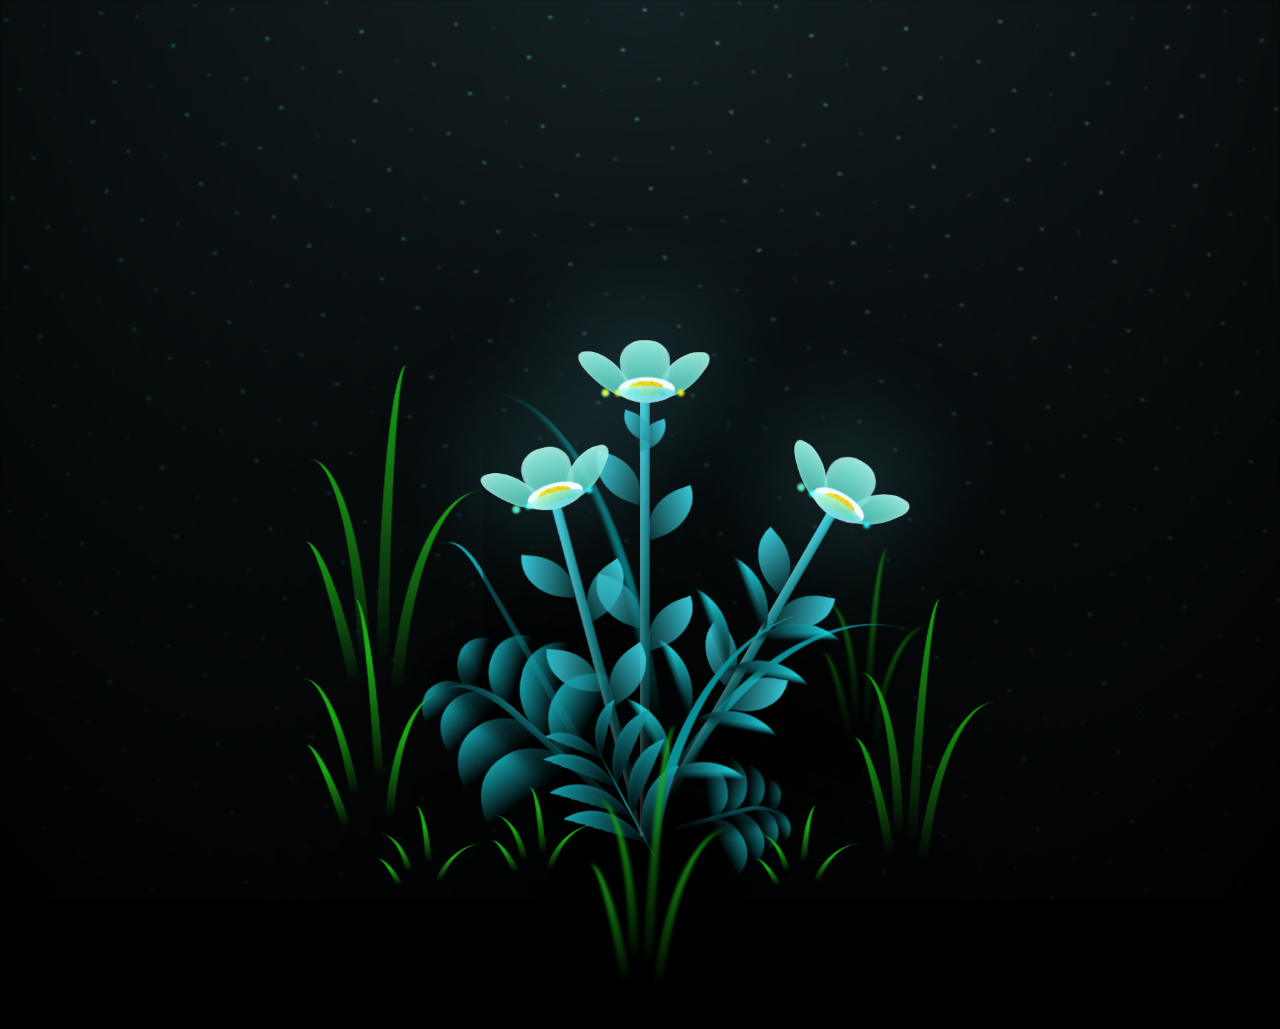
<file: index.html>
<!DOCTYPE html>
<html lang="vi">
<head>
    <meta charset="UTF-8">
    <meta name="viewport" content="width=device-width, initial-scale=1.0">
    <title>Chúc mừng 8/3</title>
    <link rel="stylesheet" href="style.css">
    <link rel="icon" type="image/x-icon" href="trái tim .jpg">
</head>
<body class="not-loaded">
    <div class="happy-womens-day">Happy International Women's Day 8/3</div>
    <div class="night"></div>
    <div class="flowers">
    </div>
    <body class="not-loaded">
        <div class="night"></div>
        <div class="flowers">
          <div class="flower flower--1">
            <div class="flower__leafs flower__leafs--1">
              <div class="flower__leaf flower__leaf--1"></div>
              <div class="flower__leaf flower__leaf--2"></div>
              <div class="flower__leaf flower__leaf--3"></div>
              <div class="flower__leaf flower__leaf--4"></div>
              <link rel="stylesheet" href="./style.css">
              

              <div class="flower__white-circle"></div>
      
              <div class="flower__light flower__light--1"></div>
              <div class="flower__light flower__light--2"></div>
              <div class="flower__light flower__light--3"></div>
              <div class="flower__light flower__light--4"></div>
              <div class="flower__light flower__light--5"></div>
              <div class="flower__light flower__light--6"></div>
              <div class="flower__light flower__light--7"></div>
              <div class="flower__light flower__light--8"></div>
      
            </div>
            <div class="flower__line">
              <div class="flower__line__leaf flower__line__leaf--1"></div>
              <div class="flower__line__leaf flower__line__leaf--2"></div>
              <div class="flower__line__leaf flower__line__leaf--3"></div>
              <div class="flower__line__leaf flower__line__leaf--4"></div>
              <div class="flower__line__leaf flower__line__leaf--5"></div>
              <div class="flower__line__leaf flower__line__leaf--6"></div>
            </div>
          </div>
      
          <div class="flower flower--2">
            <div class="flower__leafs flower__leafs--2">
              <div class="flower__leaf flower__leaf--1"></div>
              <div class="flower__leaf flower__leaf--2"></div>
              <div class="flower__leaf flower__leaf--3"></div>
              <div class="flower__leaf flower__leaf--4"></div>
              <div class="flower__white-circle"></div>
      
              <div class="flower__light flower__light--1"></div>
              <div class="flower__light flower__light--2"></div>
              <div class="flower__light flower__light--3"></div>
              <div class="flower__light flower__light--4"></div>
              <div class="flower__light flower__light--5"></div>
              <div class="flower__light flower__light--6"></div>
              <div class="flower__light flower__light--7"></div>
              <div class="flower__light flower__light--8"></div>
      
            </div>
            <div class="flower__line">
              <div class="flower__line__leaf flower__line__leaf--1"></div>
              <div class="flower__line__leaf flower__line__leaf--2"></div>
              <div class="flower__line__leaf flower__line__leaf--3"></div>
              <div class="flower__line__leaf flower__line__leaf--4"></div>
            </div>
          </div>
      
          <div class="flower flower--3">
            <div class="flower__leafs flower__leafs--3">
              <div class="flower__leaf flower__leaf--1"></div>
              <div class="flower__leaf flower__leaf--2"></div>
              <div class="flower__leaf flower__leaf--3"></div>
              <div class="flower__leaf flower__leaf--4"></div>
              <div class="flower__white-circle"></div>
      
              <div class="flower__light flower__light--1"></div>
              <div class="flower__light flower__light--2"></div>
              <div class="flower__light flower__light--3"></div>
              <div class="flower__light flower__light--4"></div>
              <div class="flower__light flower__light--5"></div>
              <div class="flower__light flower__light--6"></div>
              <div class="flower__light flower__light--7"></div>
              <div class="flower__light flower__light--8"></div>
      
            </div>
            <div class="flower__line">
              <div class="flower__line__leaf flower__line__leaf--1"></div>
              <div class="flower__line__leaf flower__line__leaf--2"></div>
              <div class="flower__line__leaf flower__line__leaf--3"></div>
              <div class="flower__line__leaf flower__line__leaf--4"></div>
            </div>
          </div>
      
          <div class="grow-ans" style="--d:1.2s">
            <div class="flower__g-long">
              <div class="flower__g-long__top"></div>
              <div class="flower__g-long__bottom"></div>
            </div>
          </div>
      
          <div class="growing-grass">
            <div class="flower__grass flower__grass--1">
              <div class="flower__grass--top"></div>
              <div class="flower__grass--bottom"></div>
              <div class="flower__grass__leaf flower__grass__leaf--1"></div>
              <div class="flower__grass__leaf flower__grass__leaf--2"></div>
              <div class="flower__grass__leaf flower__grass__leaf--3"></div>
              <div class="flower__grass__leaf flower__grass__leaf--4"></div>
              <div class="flower__grass__leaf flower__grass__leaf--5"></div>
              <div class="flower__grass__leaf flower__grass__leaf--6"></div>
              <div class="flower__grass__leaf flower__grass__leaf--7"></div>
              <div class="flower__grass__leaf flower__grass__leaf--8"></div>
              <div class="flower__grass__overlay"></div>
            </div>
          </div>
      
          <div class="growing-grass">
            <div class="flower__grass flower__grass--2">
              <div class="flower__grass--top"></div>
              <div class="flower__grass--bottom"></div>
              <div class="flower__grass__leaf flower__grass__leaf--1"></div>
              <div class="flower__grass__leaf flower__grass__leaf--2"></div>
              <div class="flower__grass__leaf flower__grass__leaf--3"></div>
              <div class="flower__grass__leaf flower__grass__leaf--4"></div>
              <div class="flower__grass__leaf flower__grass__leaf--5"></div>
              <div class="flower__grass__leaf flower__grass__leaf--6"></div>
              <div class="flower__grass__leaf flower__grass__leaf--7"></div>
              <div class="flower__grass__leaf flower__grass__leaf--8"></div>
              <div class="flower__grass__overlay"></div>
            </div>
          </div>
      
          <div class="grow-ans" style="--d:2.4s">
            <div class="flower__g-right flower__g-right--1">
              <div class="leaf"></div>
            </div>
          </div>
      
          <div class="grow-ans" style="--d:2.8s">
            <div class="flower__g-right flower__g-right--2">
              <div class="leaf"></div>
            </div>
          </div>
      
          <div class="grow-ans" style="--d:2.8s">
            <div class="flower__g-front">
              <div class="flower__g-front__leaf-wrapper flower__g-front__leaf-wrapper--1">
                <div class="flower__g-front__leaf"></div>
              </div>
              <div class="flower__g-front__leaf-wrapper flower__g-front__leaf-wrapper--2">
                <div class="flower__g-front__leaf"></div>
              </div>
              <div class="flower__g-front__leaf-wrapper flower__g-front__leaf-wrapper--3">
                <div class="flower__g-front__leaf"></div>
              </div>
              <div class="flower__g-front__leaf-wrapper flower__g-front__leaf-wrapper--4">
                <div class="flower__g-front__leaf"></div>
              </div>
              <div class="flower__g-front__leaf-wrapper flower__g-front__leaf-wrapper--5">
                <div class="flower__g-front__leaf"></div>
              </div>
              <div class="flower__g-front__leaf-wrapper flower__g-front__leaf-wrapper--6">
                <div class="flower__g-front__leaf"></div>
              </div>
              <div class="flower__g-front__leaf-wrapper flower__g-front__leaf-wrapper--7">
                <div class="flower__g-front__leaf"></div>
              </div>
              <div class="flower__g-front__leaf-wrapper flower__g-front__leaf-wrapper--8">
                <div class="flower__g-front__leaf"></div>
              </div>
              <div class="flower__g-front__line"></div>
            </div>
          </div>
      
          <div class="grow-ans" style="--d:3.2s">
            <div class="flower__g-fr">
              <div class="leaf"></div>
              <div class="flower__g-fr__leaf flower__g-fr__leaf--1"></div>
              <div class="flower__g-fr__leaf flower__g-fr__leaf--2"></div>
              <div class="flower__g-fr__leaf flower__g-fr__leaf--3"></div>
              <div class="flower__g-fr__leaf flower__g-fr__leaf--4"></div>
              <div class="flower__g-fr__leaf flower__g-fr__leaf--5"></div>
              <div class="flower__g-fr__leaf flower__g-fr__leaf--6"></div>
              <div class="flower__g-fr__leaf flower__g-fr__leaf--7"></div>
              <div class="flower__g-fr__leaf flower__g-fr__leaf--8"></div>
            </div>
          </div>
      
          <div class="long-g long-g--0">
            <div class="grow-ans" style="--d:3s">
              <div class="leaf leaf--0"></div>
            </div>
            <div class="grow-ans" style="--d:2.2s">
              <div class="leaf leaf--1"></div>
            </div>
            <div class="grow-ans" style="--d:3.4s">
              <div class="leaf leaf--2"></div>
            </div>
            <div class="grow-ans" style="--d:3.6s">
              <div class="leaf leaf--3"></div>
            </div>
          </div>
      
          <div class="long-g long-g--1">
            <div class="grow-ans" style="--d:3.6s">
              <div class="leaf leaf--0"></div>
            </div>
            <div class="grow-ans" style="--d:3.8s">
              <div class="leaf leaf--1"></div>
            </div>
            <div class="grow-ans" style="--d:4s">
              <div class="leaf leaf--2"></div>
            </div>
            <div class="grow-ans" style="--d:4.2s">
              <div class="leaf leaf--3"></div>
            </div>
          </div>
      
          <div class="long-g long-g--2">
            <div class="grow-ans" style="--d:4s">
              <div class="leaf leaf--0"></div>
            </div>
            <div class="grow-ans" style="--d:4.2s">
              <div class="leaf leaf--1"></div>
            </div>
            <div class="grow-ans" style="--d:4.4s">
              <div class="leaf leaf--2"></div>
            </div>
            <div class="grow-ans" style="--d:4.6s">
              <div class="leaf leaf--3"></div>
            </div>
          </div>
      
          <div class="long-g long-g--3">
            <div class="grow-ans" style="--d:4s">
              <div class="leaf leaf--0"></div>
            </div>
            <div class="grow-ans" style="--d:4.2s">
              <div class="leaf leaf--1"></div>
            </div>
            <div class="grow-ans" style="--d:3s">
              <div class="leaf leaf--2"></div>
            </div>
            <div class="grow-ans" style="--d:3.6s">
              <div class="leaf leaf--3"></div>
            </div>
          </div>
      
          <div class="long-g long-g--4">
            <div class="grow-ans" style="--d:4s">
              <div class="leaf leaf--0"></div>
            </div>
            <div class="grow-ans" style="--d:4.2s">
              <div class="leaf leaf--1"></div>
            </div>
            <div class="grow-ans" style="--d:3s">
              <div class="leaf leaf--2"></div>
            </div>
            <div class="grow-ans" style="--d:3.6s">
              <div class="leaf leaf--3"></div>
            </div>
          </div>
      
          <div class="long-g long-g--5">
            <div class="grow-ans" style="--d:4s">
              <div class="leaf leaf--0"></div>
            </div>
            <div class="grow-ans" style="--d:4.2s">
              <div class="leaf leaf--1"></div>
            </div>
            <div class="grow-ans" style="--d:3s">
              <div class="leaf leaf--2"></div>
            </div>
            <div class="grow-ans" style="--d:3.6s">
              <div class="leaf leaf--3"></div>
            </div>
          </div>
      
          <div class="long-g long-g--6">
            <div class="grow-ans" style="--d:4.2s">
              <div class="leaf leaf--0"></div>
            </div>
            <div class="grow-ans" style="--d:4.4s">
              <div class="leaf leaf--1"></div>
            </div>
            <div class="grow-ans" style="--d:4.6s">
              <div class="leaf leaf--2"></div>
            </div>
            <div class="grow-ans" style="--d:4.8s">
              <div class="leaf leaf--3"></div>
            </div>
          </div>
      
          <div class="long-g long-g--7">
            <div class="grow-ans" style="--d:3s">
              <div class="leaf leaf--0"></div>
            </div>
            <div class="grow-ans" style="--d:3.2s">
              <div class="leaf leaf--1"></div>
            </div>
            <div class="grow-ans" style="--d:3.5s">
              <div class="leaf leaf--2"></div>
            </div>
            <div class="grow-ans" style="--d:3.6s">
              <div class="leaf leaf--3"></div>
            </div>
          </div>
        </div>
    <div class="flowers">
        <div class="flower"></div>
        <div class="flower"></div>
        <div class="flower"></div>
        <div class="stem">
            <div class="leaf"></div>
            <div class="leaf"></div>
        </div>
            <script src="script.js"></script>
          </body>
</html>
</file>
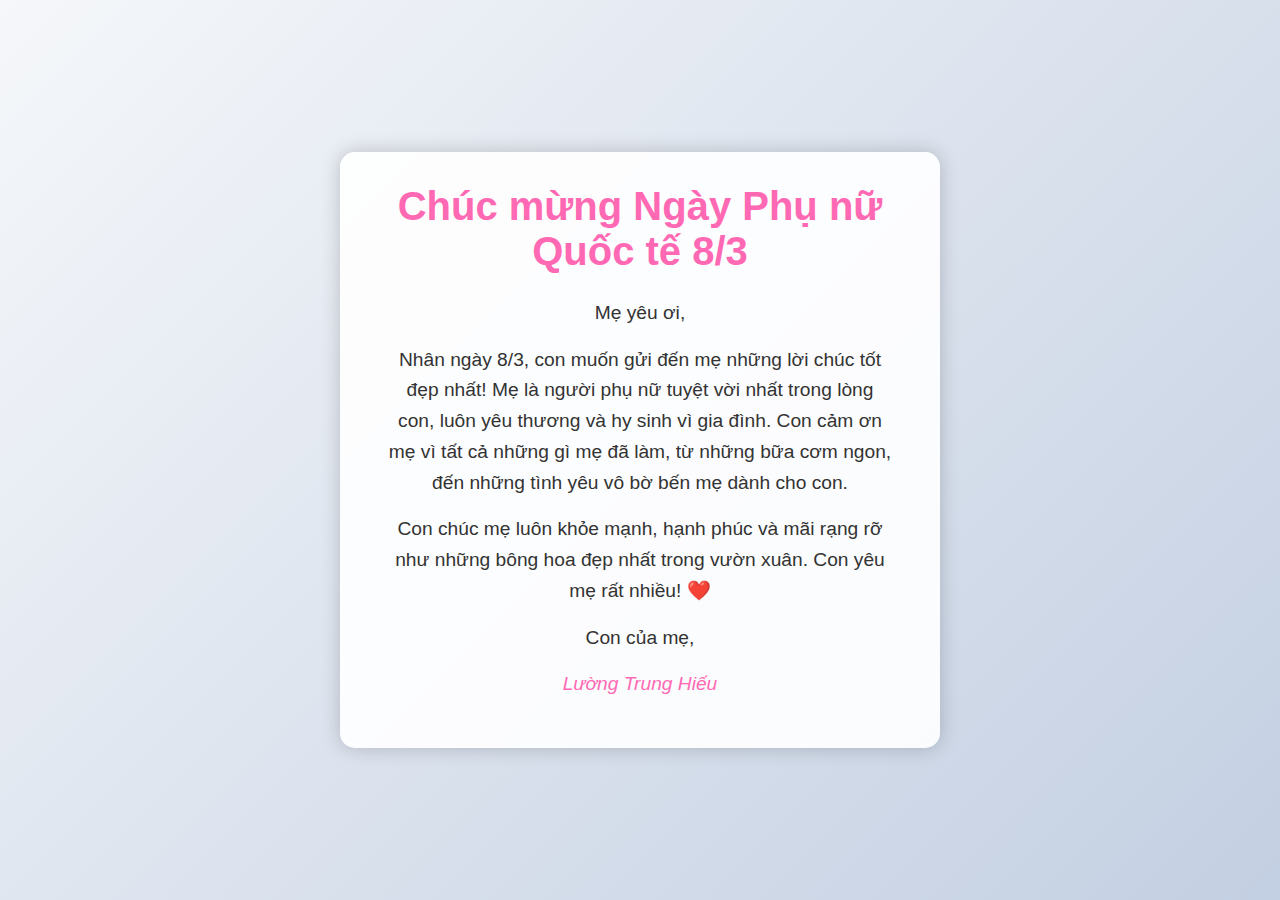
<file: greeting.html>
<!DOCTYPE html>
<html lang="vi">
<head>
    <meta charset="UTF-8">
    <meta name="viewport" content="width=device-width, initial-scale=1.0">
    <title>Gửi mẹ ❤</title>
    <link rel="stylesheet" href="greeting.css">
    <link rel="icon" type="image/x-icon" href="gửi mẹ.jpg">
</head>
<body>
    <div class="greeting-container">
        <h1>Chúc mừng Ngày Phụ nữ Quốc tế 8/3</h1>
        <div class="greeting-message">
            <p>Mẹ yêu ơi,</p>
            <p>Nhân ngày 8/3, con muốn gửi đến mẹ những lời chúc tốt đẹp nhất! Mẹ là người phụ nữ tuyệt vời nhất trong lòng con, luôn yêu thương và hy sinh vì gia đình. Con cảm ơn mẹ vì tất cả những gì mẹ đã làm, từ những bữa cơm ngon, đến những tình yêu vô bờ bến mẹ dành cho con.</p>
            <p>Con chúc mẹ luôn khỏe mạnh, hạnh phúc và mãi rạng rỡ như những bông hoa đẹp nhất trong vườn xuân. Con yêu mẹ rất nhiều! ❤️</p>
            <p>Con của mẹ,</p>
            <p>Lường Trung Hiếu</p>
        </div>
    </div>
</body>
</html>
</file>
<file: style.css>
*,
*::after,
*::before {
  padding: 0;
  margin: 0;
  box-sizing: border-box;
}

:root {
  --dark-color: #000;
}

body {
  display: flex;
  align-items: flex-end;
  justify-content: center;
  min-height: 100vh;
  background-color: var(--dark-color);
  overflow: hidden;
  perspective: 1000px;
}

.night {
  position: fixed;
  left: 50%;
  top: 0;
  transform: translateX(-50%);
  width: 100%;
  height: 100%;
  filter: blur(0.1vmin);
  background-image: radial-gradient(ellipse at top, transparent 0%, var(--dark-color)), radial-gradient(ellipse at bottom, var(--dark-color), rgba(145, 233, 255, 0.2)), repeating-linear-gradient(220deg, black 0px, black 19px, transparent 19px, transparent 22px), repeating-linear-gradient(189deg, black 0px, black 19px, transparent 19px, transparent 22px), repeating-linear-gradient(148deg, black 0px, black 19px, transparent 19px, transparent 22px), linear-gradient(90deg, #00fffa, #f0f0f0);
}

.flowers {
  position: relative;
  transform: scale(0.7);
}

.flower {
  position: absolute;
  bottom: 10vmin;
  transform-origin: bottom center;
  z-index: 10;
  --fl-speed: 0.8s;
}
.flower--1 {
  animation: moving-flower-1 4s linear infinite;
}
.flower--1 .flower__line {
  height: 70vmin;
  animation-delay: 0.3s;
}
.flower--1 .flower__line__leaf--1 {
  animation: blooming-leaf-right var(--fl-speed) 1.6s backwards;
}
.flower--1 .flower__line__leaf--2 {
  animation: blooming-leaf-right var(--fl-speed) 1.4s backwards;
}
.flower--1 .flower__line__leaf--3 {
  animation: blooming-leaf-left var(--fl-speed) 1.2s backwards;
}
.flower--1 .flower__line__leaf--4 {
  animation: blooming-leaf-left var(--fl-speed) 1s backwards;
}
.flower--1 .flower__line__leaf--5 {
  animation: blooming-leaf-right var(--fl-speed) 1.8s backwards;
}
.flower--1 .flower__line__leaf--6 {
  animation: blooming-leaf-left var(--fl-speed) 2s backwards;
}
.flower--2 {
  left: 50%;
  transform: rotate(30deg);
  animation: moving-flower-2 4s linear infinite;
}
.flower--2 .flower__line {
  height: 60vmin;
  animation-delay: 0.8s;
}
.flower--2 .flower__line__leaf--1 {
  animation: blooming-leaf-right var(--fl-speed) 1.9s backwards;
}
.flower--2 .flower__line__leaf--2 {
  animation: blooming-leaf-right var(--fl-speed) 1.7s backwards;
}
.flower--2 .flower__line__leaf--3 {
  animation: blooming-leaf-left var(--fl-speed) 1.5s backwards;
}
.flower--2 .flower__line__leaf--4 {
  animation: blooming-leaf-left var(--fl-speed) 1.3s backwards;
}
.flower--3 {
  left: 50%;
  transform: rotate(-15deg);
  animation: moving-flower-3 4s linear infinite;
}
.flower--3 .flower__line {
  animation-delay: 0.9s;
}
.flower--3 .flower__line__leaf--1 {
  animation: blooming-leaf-right var(--fl-speed) 2.5s backwards;
}
.flower--3 .flower__line__leaf--2 {
  animation: blooming-leaf-right var(--fl-speed) 2.3s backwards;
}
.flower--3 .flower__line__leaf--3 {
  animation: blooming-leaf-left var(--fl-speed) 2.1s backwards;
}
.flower--3 .flower__line__leaf--4 {
  animation: blooming-leaf-left var(--fl-speed) 1.9s backwards;
}
.flower__leafs {
  position: relative;
  animation: blooming-flower 2s backwards;
}
.flower__leafs--1 {
  animation-delay: 1.1s;
}
.flower__leafs--2 {
  animation-delay: 1.4s;
}
.flower__leafs--3 {
  animation-delay: 1.7s;
}
.flower__leafs::after {
  content: "";
  position: absolute;
  left: 0;
  top: 0;
  transform: translate(-50%, -100%);
  width: 8vmin;
  height: 8vmin;
  background-color: #6bf0ff;
  filter: blur(10vmin);
}
.flower__leaf {
  position: absolute;
  bottom: 0;
  left: 50%;
  width: 8vmin;
  height: 11vmin;
  border-radius: 51% 49% 47% 53%/44% 45% 55% 69%;
  background-color: #65e6cc;
  background-image: linear-gradient(to top, #40bbab, #a7ffee);
  transform-origin: bottom center;
  opacity: 0.9;
  box-shadow: inset 0 0 2vmin rgba(255, 255, 255, 0.5);
}
.flower__leaf--1 {
  transform: translate(-10%, 1%) rotateY(40deg) rotateX(-50deg);
}
.flower__leaf--2 {
  transform: translate(-50%, -4%) rotateX(40deg);
}
.flower__leaf--3 {
  transform: translate(-90%, 0%) rotateY(45deg) rotateX(50deg);
}
.flower__leaf--4 {
  width: 8vmin;
  height: 8vmin;
  transform-origin: bottom left;
  border-radius: 4vmin 10vmin 4vmin 4vmin;
  transform: translate(0%, 18%) rotateX(70deg) rotate(-43deg);
  background-image: linear-gradient(to top, #39c6d6, #a7ffee);
  z-index: 1;
  opacity: 0.8;
}
.flower__white-circle {
  position: absolute;
  left: -3.5vmin;
  top: -3vmin;
  width: 9vmin;
  height: 4vmin;
  border-radius: 50%;
  background-color: #fff;
}
.flower__white-circle::after {
  content: "";
  position: absolute;
  left: 50%;
  top: 45%;
  transform: translate(-50%, -50%);
  width: 60%;
  height: 60%;
  border-radius: inherit;
  background-image: repeating-linear-gradient(135deg, rgba(0, 0, 0, 0.03) 0px, rgba(0, 0, 0, 0.03) 1px, transparent 1px, transparent 12px), repeating-linear-gradient(45deg, rgba(0, 0, 0, 0.03) 0px, rgba(0, 0, 0, 0.03) 1px, transparent 1px, transparent 12px), repeating-linear-gradient(67.5deg, rgba(0, 0, 0, 0.03) 0px, rgba(0, 0, 0, 0.03) 1px, transparent 1px, transparent 12px), repeating-linear-gradient(135deg, rgba(0, 0, 0, 0.03) 0px, rgba(0, 0, 0, 0.03) 1px, transparent 1px, transparent 12px), repeating-linear-gradient(45deg, rgba(0, 0, 0, 0.03) 0px, rgba(0, 0, 0, 0.03) 1px, transparent 1px, transparent 12px), repeating-linear-gradient(112.5deg, rgba(0, 0, 0, 0.03) 0px, rgba(0, 0, 0, 0.03) 1px, transparent 1px, transparent 12px), repeating-linear-gradient(112.5deg, rgba(0, 0, 0, 0.03) 0px, rgba(0, 0, 0, 0.03) 1px, transparent 1px, transparent 12px), repeating-linear-gradient(45deg, rgba(0, 0, 0, 0.03) 0px, rgba(0, 0, 0, 0.03) 1px, transparent 1px, transparent 12px), repeating-linear-gradient(22.5deg, rgba(0, 0, 0, 0.03) 0px, rgba(0, 0, 0, 0.03) 1px, transparent 1px, transparent 12px), repeating-linear-gradient(45deg, rgba(0, 0, 0, 0.03) 0px, rgba(0, 0, 0, 0.03) 1px, transparent 1px, transparent 12px), repeating-linear-gradient(22.5deg, rgba(0, 0, 0, 0.03) 0px, rgba(0, 0, 0, 0.03) 1px, transparent 1px, transparent 12px), repeating-linear-gradient(135deg, rgba(0, 0, 0, 0.03) 0px, rgba(0, 0, 0, 0.03) 1px, transparent 1px, transparent 12px), repeating-linear-gradient(157.5deg, rgba(0, 0, 0, 0.03) 0px, rgba(0, 0, 0, 0.03) 1px, transparent 1px, transparent 12px), repeating-linear-gradient(67.5deg, rgba(0, 0, 0, 0.03) 0px, rgba(0, 0, 0, 0.03) 1px, transparent 1px, transparent 12px), repeating-linear-gradient(67.5deg, rgba(0, 0, 0, 0.03) 0px, rgba(0, 0, 0, 0.03) 1px, transparent 1px, transparent 12px), linear-gradient(90deg, #ffeb12, #ffce00);
}
.flower__line {
  height: 55vmin;
  width: 1.5vmin;
  background-image: linear-gradient(to left, rgba(0, 0, 0, 0.2), transparent, rgba(255, 255, 255, 0.2)), linear-gradient(to top, transparent 10%, #14757a, #39c6d6);
  box-shadow: inset 0 0 2px rgba(0, 0, 0, 0.5);
  animation: grow-flower-tree 4s backwards;
}
.flower__line__leaf {
  --w: 7vmin;
  --h: calc(var(--w) + 2vmin);
  position: absolute;
  top: 20%;
  left: 90%;
  width: var(--w);
  height: var(--h);
  border-top-right-radius: var(--h);
  border-bottom-left-radius: var(--h);
  background-image: linear-gradient(to top, rgba(20, 117, 122, 0.4), #39c6d6);
}
.flower__line__leaf--1 {
  transform: rotate(70deg) rotateY(30deg);
}
.flower__line__leaf--2 {
  top: 45%;
  transform: rotate(70deg) rotateY(30deg);
}
.flower__line__leaf--3, .flower__line__leaf--4, .flower__line__leaf--6 {
  border-top-right-radius: 0;
  border-bottom-left-radius: 0;
  border-top-left-radius: var(--h);
  border-bottom-right-radius: var(--h);
  left: -460%;
  top: 12%;
  transform: rotate(-70deg) rotateY(30deg);
}
.flower__line__leaf--4 {
  top: 40%;
}
.flower__line__leaf--5 {
  top: 0;
  transform-origin: left;
  transform: rotate(70deg) rotateY(30deg) scale(0.6);
}
.flower__line__leaf--6 {
  top: -2%;
  left: -450%;
  transform-origin: right;
  transform: rotate(-70deg) rotateY(30deg) scale(0.6);
}
.flower__light {
  position: absolute;
  bottom: 0vmin;
  width: 1vmin;
  height: 1vmin;
  background-color: #fffb00;
  border-radius: 50%;
  filter: blur(0.2vmin);
  animation: light-ans 4s linear infinite backwards;
}
.flower__light:nth-child(odd) {
  background-color: #23f0ff;
}
.flower__light--1 {
  left: -2vmin;
  animation-delay: 1s;
}
.flower__light--2 {
  left: 3vmin;
  animation-delay: 0.5s;
}
.flower__light--3 {
  left: -6vmin;
  animation-delay: 0.3s;
}
.flower__light--4 {
  left: 6vmin;
  animation-delay: 0.9s;
}
.flower__light--5 {
  left: -1vmin;
  animation-delay: 1.5s;
}
.flower__light--6 {
  left: -4vmin;
  animation-delay: 3s;
}
.flower__light--7 {
  left: 3vmin;
  animation-delay: 2s;
}
.flower__light--8 {
  left: -6vmin;
  animation-delay: 3.5s;
}
.flower__grass {
  --c: #159faa;
  --line-w: 1.5vmin;
  position: absolute;
  bottom: 12vmin;
  left: -7vmin;
  display: flex;
  flex-direction: column;
  align-items: flex-end;
  z-index: 20;
  transform-origin: bottom center;
  transform: rotate(-48deg) rotateY(40deg);
}
.flower__grass--1 {
  animation: moving-grass 2s linear infinite;
}
.flower__grass--2 {
  left: 2vmin;
  bottom: 10vmin;
  transform: scale(0.5) rotate(75deg) rotateX(10deg) rotateY(-200deg);
  opacity: 0.8;
  z-index: 0;
  animation: moving-grass--2 1.5s linear infinite;
}
.flower__grass--top {
  width: 7vmin;
  height: 10vmin;
  border-top-right-radius: 100%;
  border-right: var(--line-w) solid var(--c);
  transform-origin: bottom center;
  transform: rotate(-2deg);
}
.flower__grass--bottom {
  margin-top: -2px;
  width: var(--line-w);
  height: 25vmin;
  background-image: linear-gradient(to top, transparent, var(--c));
}
.flower__grass__leaf {
  --size: 10vmin;
  position: absolute;
  width: calc(var(--size) * 2.1);
  height: var(--size);
  border-top-left-radius: var(--size);
  border-top-right-radius: var(--size);
  background-image: linear-gradient(to top, transparent, transparent 30%, var(--c));
  z-index: 100;
}
.flower__grass__leaf--1 {
  top: -6%;
  left: 30%;
  --size: 6vmin;
  transform: rotate(-20deg);
  animation: growing-grass-ans--1 2s 2.6s backwards;
}
@keyframes growing-grass-ans--1 {
  0% {
    transform-origin: bottom left;
    transform: rotate(-20deg) scale(0);
  }
}
.flower__grass__leaf--2 {
  top: -5%;
  left: -110%;
  --size: 6vmin;
  transform: rotate(10deg);
  animation: growing-grass-ans--2 2s 2.4s linear backwards;
}
@keyframes growing-grass-ans--2 {
  0% {
    transform-origin: bottom right;
    transform: rotate(10deg) scale(0);
  }
}
.flower__grass__leaf--3 {
  top: 5%;
  left: 60%;
  --size: 8vmin;
  transform: rotate(-18deg) rotateX(-20deg);
  animation: growing-grass-ans--3 2s 2.2s linear backwards;
}
@keyframes growing-grass-ans--3 {
  0% {
    transform-origin: bottom left;
    transform: rotate(-18deg) rotateX(-20deg) scale(0);
  }
}
.flower__grass__leaf--4 {
  top: 6%;
  left: -135%;
  --size: 8vmin;
  transform: rotate(2deg);
  animation: growing-grass-ans--4 2s 2s linear backwards;
}
@keyframes growing-grass-ans--4 {
  0% {
    transform-origin: bottom right;
    transform: rotate(2deg) scale(0);
  }
}
.flower__grass__leaf--5 {
  top: 20%;
  left: 60%;
  --size: 10vmin;
  transform: rotate(-24deg) rotateX(-20deg);
  animation: growing-grass-ans--5 2s 1.8s linear backwards;
}
@keyframes growing-grass-ans--5 {
  0% {
    transform-origin: bottom left;
    transform: rotate(-24deg) rotateX(-20deg) scale(0);
  }
}
.flower__grass__leaf--6 {
  top: 22%;
  left: -180%;
  --size: 10vmin;
  transform: rotate(10deg);
  animation: growing-grass-ans--6 2s 1.6s linear backwards;
}
@keyframes growing-grass-ans--6 {
  0% {
    transform-origin: bottom right;
    transform: rotate(10deg) scale(0);
  }
}
.flower__grass__leaf--7 {
  top: 39%;
  left: 70%;
  --size: 10vmin;
  transform: rotate(-10deg);
  animation: growing-grass-ans--7 2s 1.4s linear backwards;
}
@keyframes growing-grass-ans--7 {
  0% {
    transform-origin: bottom left;
    transform: rotate(-10deg) scale(0);
  }
}
.flower__grass__leaf--8 {
  top: 40%;
  left: -215%;
  --size: 11vmin;
  transform: rotate(10deg);
  animation: growing-grass-ans--8 2s 1.2s linear backwards;
}
@keyframes growing-grass-ans--8 {
  0% {
    transform-origin: bottom right;
    transform: rotate(10deg) scale(0);
  }
}
.flower__grass__overlay {
  position: absolute;
  top: -10%;
  right: 0%;
  width: 100%;
  height: 100%;
  background-color: rgba(0, 0, 0, 0.6);
  filter: blur(1.5vmin);
  z-index: 100;
}
.flower__g-long {
  --w: 2vmin;
  --h: 6vmin;
  --c: #159faa;
  position: absolute;
  bottom: 10vmin;
  left: -3vmin;
  transform-origin: bottom center;
  transform: rotate(-30deg) rotateY(-20deg);
  display: flex;
  flex-direction: column;
  align-items: flex-end;
  animation: flower-g-long-ans 3s linear infinite;
}
@keyframes flower-g-long-ans {
  0%, 100% {
    transform: rotate(-30deg) rotateY(-20deg);
  }
  50% {
    transform: rotate(-32deg) rotateY(-20deg);
  }
}
.flower__g-long__top {
  top: calc(var(--h) * -1);
  width: calc(var(--w) + 1vmin);
  height: var(--h);
  border-top-right-radius: 100%;
  border-right: 0.7vmin solid var(--c);
  transform: translate(-0.7vmin, 1vmin);
}
.flower__g-long__bottom {
  width: var(--w);
  height: 50vmin;
  transform-origin: bottom center;
  background-image: linear-gradient(to top, transparent 30%, var(--c));
  box-shadow: inset 0 0 2px rgba(0, 0, 0, 0.5);
  clip-path: polygon(35% 0, 65% 1%, 100% 100%, 0% 100%);
}
.flower__g-right {
  position: absolute;
  bottom: 6vmin;
  left: -2vmin;
  transform-origin: bottom left;
  transform: rotate(20deg);
}
.flower__g-right .leaf {
  width: 30vmin;
  height: 50vmin;
  border-top-left-radius: 100%;
  border-left: 2vmin solid #079097;
  background-image: linear-gradient(to bottom, transparent, var(--dark-color) 60%);
  mask-image: linear-gradient(to top, transparent 30%, #079097 60%);
}
.flower__g-right--1 {
  animation: flower-g-right-ans 2.5s linear infinite;
}
.flower__g-right--2 {
  left: 5vmin;
  transform: rotateY(-180deg);
  animation: flower-g-right-ans--2 3s linear infinite;
}
.flower__g-right--2 .leaf {
  height: 75vmin;
  filter: blur(0.3vmin);
  opacity: 0.8;
}
@keyframes flower-g-right-ans {
  0%, 100% {
    transform: rotate(20deg);
  }
  50% {
    transform: rotate(24deg) rotateX(-20deg);
  }
}
@keyframes flower-g-right-ans--2 {
  0%, 100% {
    transform: rotateY(-180deg) rotate(0deg) rotateX(-20deg);
  }
  50% {
    transform: rotateY(-180deg) rotate(6deg) rotateX(-20deg);
  }
}
.flower__g-front {
  position: absolute;
  bottom: 6vmin;
  left: 2.5vmin;
  z-index: 100;
  transform-origin: bottom center;
  transform: rotate(-28deg) rotateY(30deg) scale(1.04);
  animation: flower__g-front-ans 2s linear infinite;
}
@keyframes flower__g-front-ans {
  0%, 100% {
    transform: rotate(-28deg) rotateY(30deg) scale(1.04);
  }
  50% {
    transform: rotate(-35deg) rotateY(40deg) scale(1.04);
  }
}
.flower__g-front__line {
  width: 0.3vmin;
  height: 20vmin;
  background-image: linear-gradient(to top, transparent, #079097, transparent 100%);
  position: relative;
}
.flower__g-front__leaf-wrapper {
  position: absolute;
  top: 0;
  left: 0;
  transform-origin: bottom left;
  transform: rotate(10deg);
}
.flower__g-front__leaf-wrapper:nth-child(even) {
  left: 0vmin;
  transform: rotateY(-180deg) rotate(5deg);
  animation: flower__g-front__leaf-left-ans 1s ease-in backwards;
}
.flower__g-front__leaf-wrapper:nth-child(odd) {
  animation: flower__g-front__leaf-ans 1s ease-in backwards;
}
.flower__g-front__leaf-wrapper--1 {
  top: -8vmin;
  transform: scale(0.7);
  animation: flower__g-front__leaf-ans 1s 5.5s ease-in backwards !important;
}
.flower__g-front__leaf-wrapper--2 {
  top: -8vmin;
  transform: rotateY(-180deg) scale(0.7) !important;
  animation: flower__g-front__leaf-left-ans-2 1s 4.6s ease-in backwards !important;
}
.flower__g-front__leaf-wrapper--3 {
  top: -3vmin;
  animation: flower__g-front__leaf-ans 1s 4.6s ease-in backwards;
}
.flower__g-front__leaf-wrapper--4 {
  top: -3vmin;
  transform: rotateY(-180deg) scale(0.9) !important;
  animation: flower__g-front__leaf-left-ans-2 1s 4.6s ease-in backwards !important;
}
@keyframes flower__g-front__leaf-left-ans-2 {
  0% {
    transform: rotateY(-180deg) scale(0);
  }
}
.flower__g-front__leaf-wrapper--5, .flower__g-front__leaf-wrapper--6 {
  top: 2vmin;
}
.flower__g-front__leaf-wrapper--7, .flower__g-front__leaf-wrapper--8 {
  top: 6.5vmin;
}
.flower__g-front__leaf-wrapper--2 {
  animation-delay: 5.2s !important;
}
.flower__g-front__leaf-wrapper--3 {
  animation-delay: 4.9s !important;
}
.flower__g-front__leaf-wrapper--5 {
  animation-delay: 4.3s !important;
}
.flower__g-front__leaf-wrapper--6 {
  animation-delay: 4.1s !important;
}
.flower__g-front__leaf-wrapper--7 {
  animation-delay: 3.8s !important;
}
.flower__g-front__leaf-wrapper--8 {
  animation-delay: 3.5s !important;
}
@keyframes flower__g-front__leaf-ans {
  0% {
    transform: rotate(10deg) scale(0);
  }
}
@keyframes flower__g-front__leaf-left-ans {
  0% {
    transform: rotateY(-180deg) rotate(5deg) scale(0);
  }
}
.flower__g-front__leaf {
  width: 10vmin;
  height: 10vmin;
  border-radius: 100% 0% 0% 100%/100% 100% 0% 0%;
  box-shadow: inset 0 2px 1vmin rgba(44, 238, 252, 0.2);
  background-image: linear-gradient(to bottom left, transparent, var(--dark-color)), linear-gradient(to bottom right, #159faa 50%, transparent 50%, transparent);
  -webkit-mask-image: linear-gradient(to bottom right, #159faa 50%, transparent 50%, transparent);
  mask-image: linear-gradient(to bottom right, #159faa 50%, transparent 50%, transparent);
}
.flower__g-fr {
  position: absolute;
  bottom: -4vmin;
  left: vmin;
  transform-origin: bottom left;
  z-index: 10;
  animation: flower__g-fr-ans 2s linear infinite;
}
@keyframes flower__g-fr-ans {
  0%, 100% {
    transform: rotate(2deg);
  }
  50% {
    transform: rotate(4deg);
  }
}
.flower__g-fr .leaf {
  width: 30vmin;
  height: 50vmin;
  border-top-left-radius: 100%;
  border-left: 2vmin solid #079097;
  mask-image: linear-gradient(to top, transparent 25%, #079097 50%);
  position: relative;
  z-index: 1;
}
.flower__g-fr__leaf {
  position: absolute;
  top: 0;
  left: 0;
  width: 10vmin;
  height: 10vmin;
  border-radius: 100% 0% 0% 100%/100% 100% 0% 0%;
  box-shadow: inset 0 2px 1vmin rgba(44, 238, 252, 0.2);
  background-image: linear-gradient(to bottom left, transparent, var(--dark-color) 98%), linear-gradient(to bottom right, #23f0ff 45%, transparent 50%, transparent);
  mask-image: linear-gradient(135deg, #159faa 40%, transparent 50%, transparent);
}
.flower__g-fr__leaf--1 {
  left: 20vmin;
  transform: rotate(45deg);
  animation: flower__g-fr-leaft-ans-1 0.5s 5.2s linear backwards;
}
@keyframes flower__g-fr-leaft-ans-1 {
  0% {
    transform-origin: left;
    transform: rotate(45deg) scale(0);
  }
}
.flower__g-fr__leaf--2 {
  left: 12vmin;
  top: -7vmin;
  transform: rotate(25deg) rotateY(-180deg);
  animation: flower__g-fr-leaft-ans-6 0.5s 5s linear backwards;
}
.flower__g-fr__leaf--3 {
  left: 15vmin;
  top: 6vmin;
  transform: rotate(55deg);
  animation: flower__g-fr-leaft-ans-5 0.5s 4.8s linear backwards;
}
.flower__g-fr__leaf--4 {
  left: 6vmin;
  top: -2vmin;
  transform: rotate(25deg) rotateY(-180deg);
  animation: flower__g-fr-leaft-ans-6 0.5s 4.6s linear backwards;
}
.flower__g-fr__leaf--5 {
  left: 10vmin;
  top: 14vmin;
  transform: rotate(55deg);
  animation: flower__g-fr-leaft-ans-5 0.5s 4.4s linear backwards;
}
@keyframes flower__g-fr-leaft-ans-5 {
  0% {
    transform-origin: left;
    transform: rotate(55deg) scale(0);
  }
}
.flower__g-fr__leaf--6 {
  left: 0vmin;
  top: 6vmin;
  transform: rotate(25deg) rotateY(-180deg);
  animation: flower__g-fr-leaft-ans-6 0.5s 4.2s linear backwards;
}
@keyframes flower__g-fr-leaft-ans-6 {
  0% {
    transform-origin: right;
    transform: rotate(25deg) rotateY(-180deg) scale(0);
  }
}
.flower__g-fr__leaf--7 {
  left: 5vmin;
  top: 22vmin;
  transform: rotate(45deg);
  animation: flower__g-fr-leaft-ans-7 0.5s 4s linear backwards;
}
@keyframes flower__g-fr-leaft-ans-7 {
  0% {
    transform-origin: left;
    transform: rotate(45deg) scale(0);
  }
}
.flower__g-fr__leaf--8 {
  left: -4vmin;
  top: 15vmin;
  transform: rotate(15deg) rotateY(-180deg);
  animation: flower__g-fr-leaft-ans-8 0.5s 3.8s linear backwards;
}
@keyframes flower__g-fr-leaft-ans-8 {
  0% {
    transform-origin: right;
    transform: rotate(15deg) rotateY(-180deg) scale(0);
  }
}

.long-g {
  position: absolute;
  bottom: 25vmin;
  left: -42vmin;
  transform-origin: bottom left;
}
.long-g--1 {
  bottom: 0vmin;
  transform: scale(0.8) rotate(-5deg);
}
.long-g--1 .leaf {
mask-image: linear-gradient(to top, transparent 40%, #079097 80%) !important;
}
.long-g--1 .leaf--1 {
  --w: 5vmin;
  --h: 60vmin;
  left: -2vmin;
  transform: rotate(3deg) rotateY(-180deg);
}
.long-g--2, .long-g--3 {
  bottom: -3vmin;
  left: -35vmin;
  transform-origin: center;
  transform: scale(0.6) rotateX(60deg);
}
.long-g--2 .leaf, .long-g--3 .leaf {
  mask-image: linear-gradient(to top, transparent 50%, #079097 80%) !important;
}
.long-g--2 .leaf--1, .long-g--3 .leaf--1 {
  left: -1vmin;
  transform: rotateY(-180deg);
}
.long-g--3 {
  left: -17vmin;
  bottom: 0vmin;
}
.long-g--3 .leaf {
  mask-image: linear-gradient(to top, transparent 40%, #079097 80%) !important;
}
.long-g--4 {
  left: 25vmin;
  bottom: -3vmin;
  transform-origin: center;
  transform: scale(0.6) rotateX(60deg);
}
.long-g--4 .leaf {
  mask-image: linear-gradient(to top, transparent 50%, #079097 80%) !important;
}
.long-g--5 {
  left: 42vmin;
  bottom: 0vmin;
  transform: scale(0.8) rotate(2deg);
}
.long-g--6 {
  left: 0vmin;
  bottom: -20vmin;
  z-index: 100;
  filter: blur(0.3vmin);
  transform: scale(0.8) rotate(2deg);
}
.long-g--7 {
  left: 35vmin;
  bottom: 20vmin;
  z-index: -1;
  filter: blur(0.3vmin);
  transform: scale(0.6) rotate(2deg);
  opacity: 0.7;
}
.long-g .leaf {
  --w: 15vmin;
  --h: 40vmin;
  --c: #1aaa15;
  position: absolute;
  bottom: 0;
  width: var(--w);
  height: var(--h);
  border-top-left-radius: 100%;
  border-left: 2vmin solid var(--c);
  mask-image: linear-gradient(to top, transparent 20%, var(--dark-color));
  transform-origin: bottom center;
}
.long-g .leaf--0 {
  left: 2vmin;
  animation: leaf-ans-1 4s linear infinite;
}
.long-g .leaf--1 {
  --w: 5vmin;
  --h: 60vmin;
  animation: leaf-ans-1 4s linear infinite;
}
.long-g .leaf--2 {
  --w: 10vmin;
  --h: 40vmin;
  left: -0.5vmin;
  bottom: 5vmin;
  transform-origin: bottom left;
  transform: rotateY(-180deg);
  animation: leaf-ans-2 3s linear infinite;
}
.long-g .leaf--3 {
  --w: 5vmin;
  --h: 30vmin;
  left: -1vmin;
  bottom: 3.2vmin;
  transform-origin: bottom left;
  transform: rotate(-10deg) rotateY(-180deg);
  animation: leaf-ans-3 3s linear infinite;
}

@keyframes leaf-ans-1 {
  0%, 100% {
    transform: rotate(-5deg) scale(1);
  }
  50% {
    transform: rotate(5deg) scale(1.1);
  }
}
@keyframes leaf-ans-2 {
  0%, 100% {
    transform: rotateY(-180deg) rotate(5deg);
  }
  50% {
    transform: rotateY(-180deg) rotate(0deg) scale(1.1);
  }
}
@keyframes leaf-ans-3 {
  0%, 100% {
    transform: rotate(-10deg) rotateY(-180deg);
  }
  50% {
    transform: rotate(-20deg) rotateY(-180deg);
  }
}
.grow-ans {
  animation: grow-ans 2s var(--d) backwards;
}

@keyframes grow-ans {
  0% {
    transform: scale(0);
    opacity: 0;
  }
}
@keyframes light-ans {
  0% {
    opacity: 0;
    transform: translateY(0vmin);
  }
  25% {
    opacity: 1;
    transform: translateY(-5vmin) translateX(-2vmin);
  }
  50% {
    opacity: 1;
    transform: translateY(-15vmin) translateX(2vmin);
    filter: blur(0.2vmin);
  }
  75% {
    transform: translateY(-20vmin) translateX(-2vmin);
    filter: blur(0.2vmin);
  }
  100% {
    transform: translateY(-30vmin);
    opacity: 0;
    filter: blur(1vmin);
  }
}
@keyframes moving-flower-1 {
  0%, 100% {
    transform: rotate(2deg);
  }
  50% {
    transform: rotate(-2deg);
  }
}
@keyframes moving-flower-2 {
  0%, 100% {
    transform: rotate(18deg);
  }
  50% {
    transform: rotate(14deg);
  }
}
@keyframes moving-flower-3 {
  0%, 100% {
    transform: rotate(-18deg);
  }
  50% {
    transform: rotate(-20deg) rotateY(-10deg);
  }
}
@keyframes blooming-leaf-right {
  0% {
    transform-origin: left;
    transform: rotate(70deg) rotateY(30deg) scale(0);
  }
}
@keyframes blooming-leaf-left {
  0% {
    transform-origin: right;
    transform: rotate(-70deg) rotateY(30deg) scale(0);
  }
}
@keyframes grow-flower-tree {
  0% {
    height: 0;
    border-radius: 1vmin;
  }
}
@keyframes blooming-flower {
  0% {
    transform: scale(0);
  }
}
@keyframes moving-grass {
  0%, 100% {
    transform: rotate(-48deg) rotateY(40deg);
  }
  50% {
    transform: rotate(-50deg) rotateY(40deg);
  }
}
@keyframes moving-grass--2 {
  0%, 100% {
    transform: scale(0.5) rotate(75deg) rotateX(10deg) rotateY(-200deg);
  }
  50% {
    transform: scale(0.5) rotate(79deg) rotateX(10deg) rotateY(-200deg);
  }
}
.growing-grass {
  animation: growing-grass-ans 1s 2s backwards;
}

@keyframes growing-grass-ans {
  0% {
    transform: scale(0);
  }
}
.not-loaded * {
  animation-play-state: paused !important;
}
.happy-womens-day {
    position: absolute;
    top: 20vh; /* Adjust this value to position vertically */
    left: 50%;
    transform: translateX(-50%);
    font-size: 4rem;
    color: #b0e0e6; /* Pink color similar to the image */
    font-family: Arial, sans-serif;
    text-align: center;
    z-index: 100;
    opacity: 0;
    animation: fadeIn 2s ease-in 1s forwards; /* Fade in after 1 second */
  }
  
  @keyframes fadeIn {
    0% {
      opacity: 0;
    }
    100% {
      opacity: 1;
    }
  }
  
  /* Ensure the text doesn't interfere with other elements */
  .not-loaded .happy-womens-day {
    animation-play-state: paused !important;
  }
</file>
<file: greeting.css>
* {
    margin: 0;
    padding: 0;
    box-sizing: border-box;
}

body {
    display: flex;
    justify-content: center;
    align-items: center;
    min-height: 100vh;
    background: linear-gradient(135deg, #f5f7fa, #c3cfe2); /* Nền gradient nhẹ nhàng */
    font-family: Arial, sans-serif;
    overflow: hidden;
}

.greeting-container {
    background: rgba(255, 255, 255, 0.9);
    padding: 2rem 3rem;
    border-radius: 15px;
    box-shadow: 0 0 20px rgba(0, 0, 0, 0.2);
    text-align: center;
    max-width: 600px;
    animation: fadeIn 1.5s ease-in-out;
}

.greeting-container h1 {
    color: #ff69b4; /* Màu hồng giống như trước */
    font-size: 2.5rem;
    margin-bottom: 1.5rem;
}

.greeting-message {
    color: #333;
    font-size: 1.2rem;
    line-height: 1.6;
}

.greeting-message p {
    margin-bottom: 1rem;
}

.greeting-message p:last-child {
    font-style: italic;
    color: #ff69b4; /* Màu hồng cho phần chữ ký */
}

@keyframes fadeIn {
    0% {
        opacity: 0;
        transform: scale(0.8);
    }
    100% {
        opacity: 1;
        transform: scale(1);
    }
}
</file>
